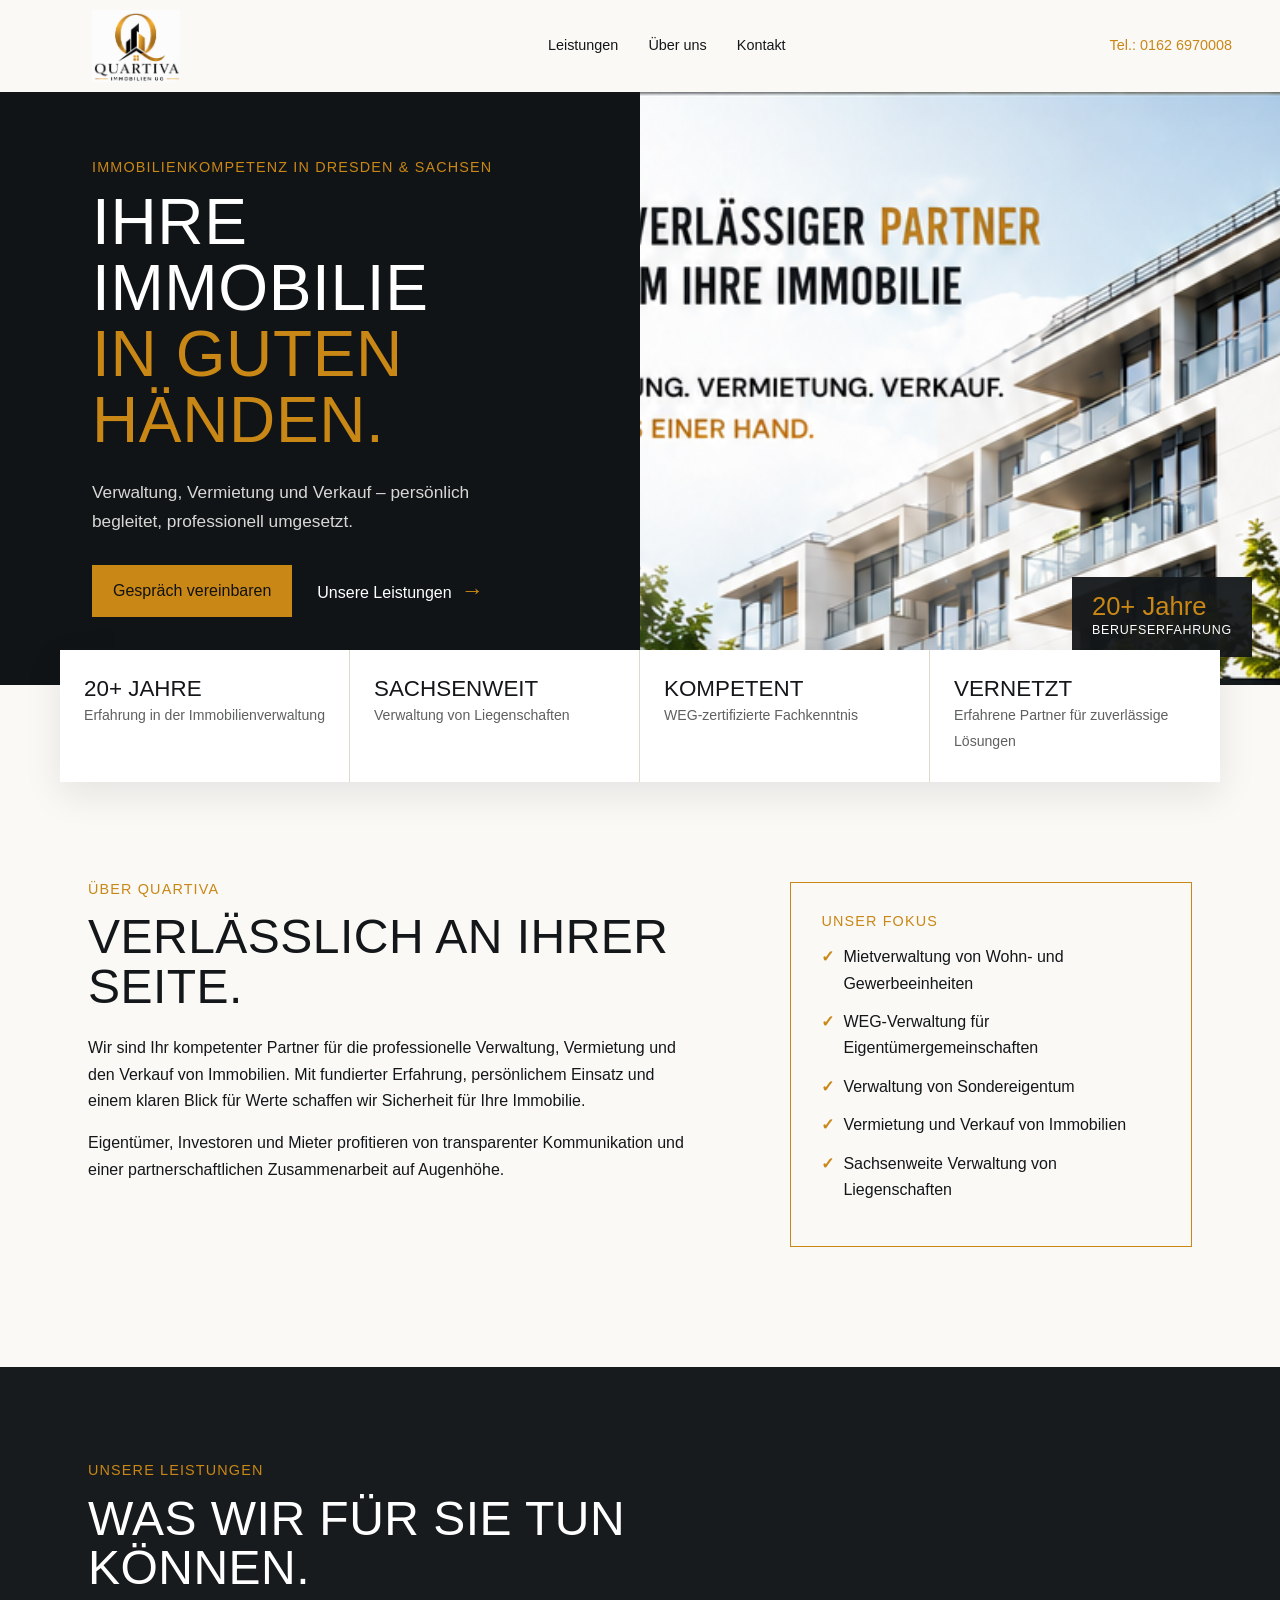
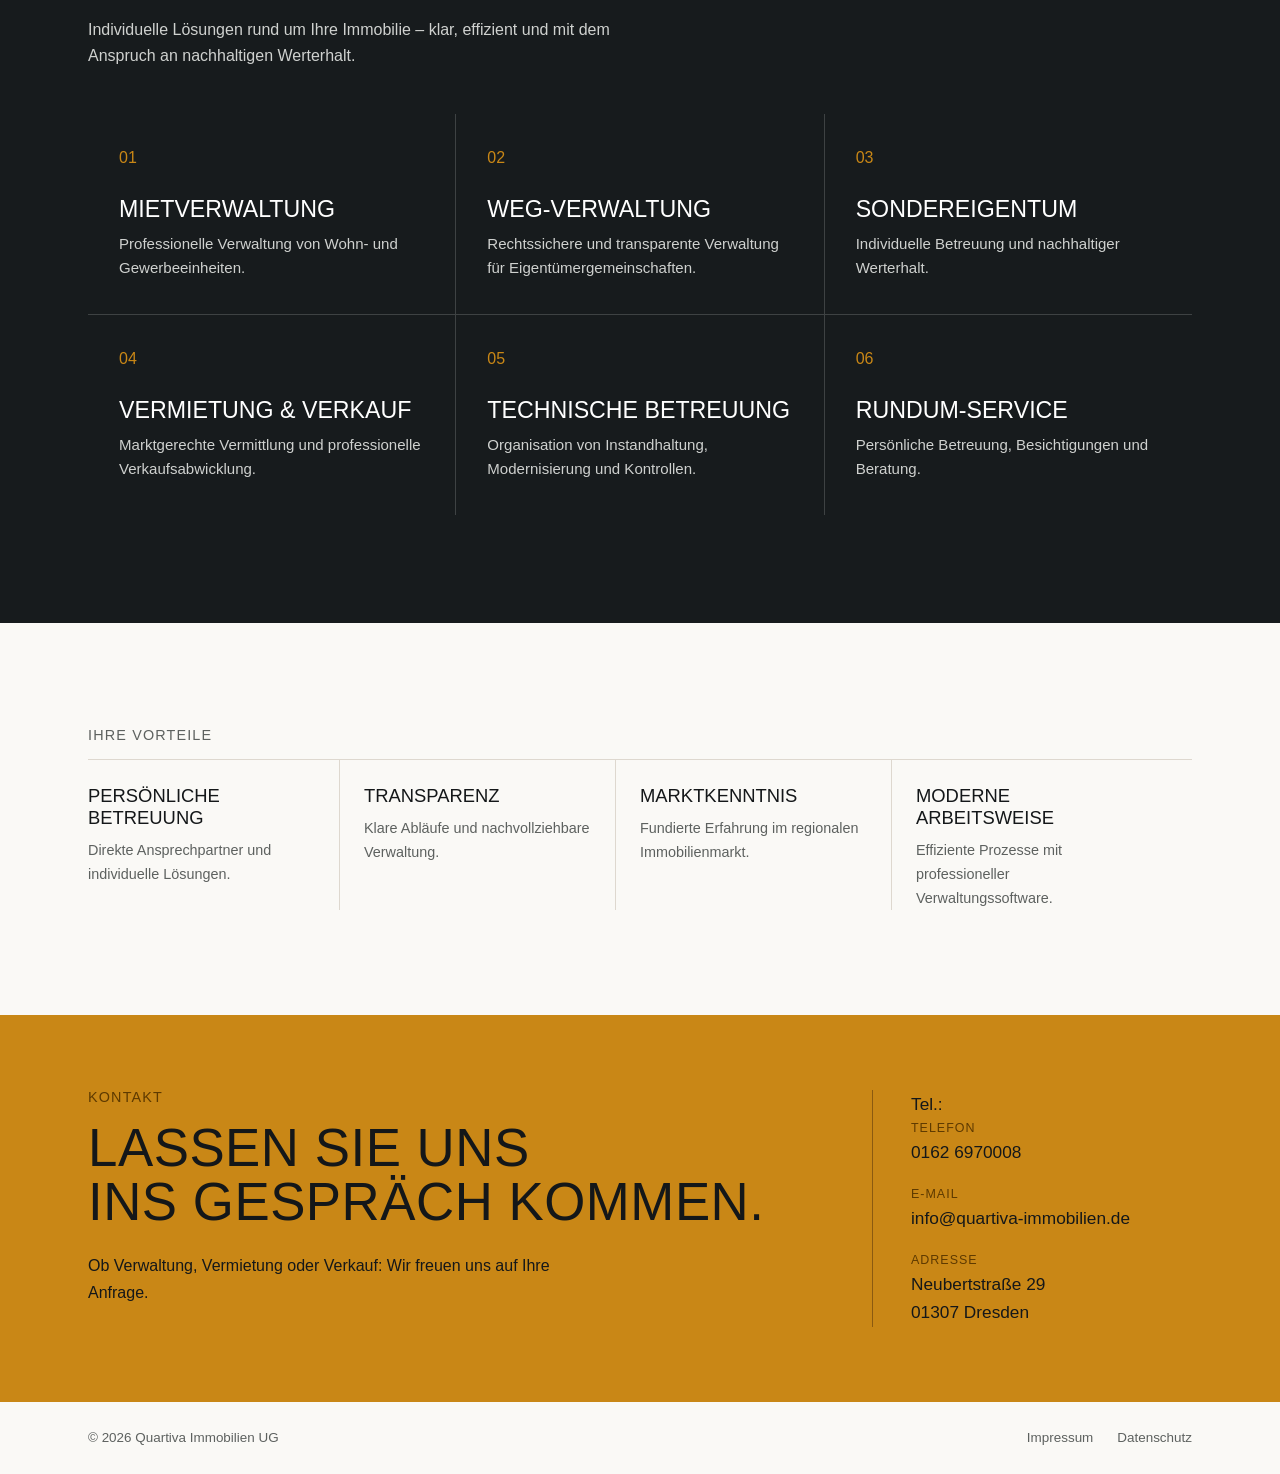
<file: index.html>
<!doctype html>
<html lang="de"><head><meta charset="utf-8"><meta name="viewport" content="width=device-width, initial-scale=1"><meta name="description" content="Quartiva Immobilien UG – Verwaltung, Vermietung und Verkauf von Immobilien in Dresden und Sachsen."><title>Quartiva Immobilien UG | Verwaltung. Vermietung. Verkauf.</title><link rel="stylesheet" href="styles.css"></head>
<body><a class="skip-link" href="#inhalt">Zum Inhalt springen</a><header class="site-header"><a class="brand" href="#start" aria-label="Quartiva Immobilien – Startseite"><img src="assets/quartiva-logo.png" alt="Quartiva Immobilien UG"></a><nav aria-label="Hauptnavigation"><a href="#leistungen">Leistungen</a><a href="#ueber-uns">Über uns</a><a href="#kontakt">Kontakt</a></nav><a class="header-phone" href="tel:+491626970008">0162 6970008</a></header>
<main id="inhalt"><section class="hero" id="start"><div class="hero-copy"><p class="eyebrow">Immobilienkompetenz in Dresden &amp; Sachsen</p><h1>Ihre Immobilie<br><em>in guten Händen.</em></h1><p class="lead">Verwaltung, Vermietung und Verkauf – persönlich begleitet, professionell umgesetzt.</p><div class="hero-actions"><a class="button" href="#kontakt">Gespräch vereinbaren</a><a class="text-link" href="#leistungen">Unsere Leistungen <span>→</span></a></div></div><div class="hero-image"><img src="assets/quartiva-immobilie.png" alt="Moderne Wohnimmobilie mit Balkonen"><div class="image-label"><strong>20+ Jahre</strong><span>Berufserfahrung</span></div></div></section>
<section class="trust" aria-label="Unsere Stärken"><div><b>20+ Jahre</b><span>Erfahrung in der Immobilienverwaltung</span></div><div><b>Sachsenweit</b><span>Verwaltung von Liegenschaften</span></div><div><b>Kompetent</b><span>WEG-zertifizierte Fachkenntnis</span></div><div><b>Vernetzt</b><span>Erfahrene Partner für zuverlässige Lösungen</span></div></section>
<section class="intro" id="ueber-uns"><div><p class="eyebrow">Über Quartiva</p><h2>Verlässlich an Ihrer Seite.</h2><p>Wir sind Ihr kompetenter Partner für die professionelle Verwaltung, Vermietung und den Verkauf von Immobilien. Mit fundierter Erfahrung, persönlichem Einsatz und einem klaren Blick für Werte schaffen wir Sicherheit für Ihre Immobilie.</p><p>Eigentümer, Investoren und Mieter profitieren von transparenter Kommunikation und einer partnerschaftlichen Zusammenarbeit auf Augenhöhe.</p></div><aside><p class="eyebrow">Unser Fokus</p><ul><li>Mietverwaltung von Wohn- und Gewerbeeinheiten</li><li>WEG-Verwaltung für Eigentümergemeinschaften</li><li>Verwaltung von Sondereigentum</li><li>Vermietung und Verkauf von Immobilien</li><li>Sachsenweite Verwaltung von Liegenschaften</li></ul></aside></section>
<section class="services" id="leistungen"><div class="section-title"><p class="eyebrow">Unsere Leistungen</p><h2>Was wir für Sie tun können.</h2><p>Individuelle Lösungen rund um Ihre Immobilie – klar, effizient und mit dem Anspruch an nachhaltigen Werterhalt.</p></div><div class="service-grid"><article><span>01</span><h3>Mietverwaltung</h3><p>Professionelle Verwaltung von Wohn- und Gewerbeeinheiten.</p></article><article><span>02</span><h3>WEG-Verwaltung</h3><p>Rechtssichere und transparente Verwaltung für Eigentümergemeinschaften.</p></article><article><span>03</span><h3>Sondereigentum</h3><p>Individuelle Betreuung und nachhaltiger Werterhalt.</p></article><article><span>04</span><h3>Vermietung &amp; Verkauf</h3><p>Marktgerechte Vermittlung und professionelle Verkaufsabwicklung.</p></article><article><span>05</span><h3>Technische Betreuung</h3><p>Organisation von Instandhaltung, Modernisierung und Kontrollen.</p></article><article><span>06</span><h3>Rundum-Service</h3><p>Persönliche Betreuung, Besichtigungen und Beratung.</p></article></div></section>
<section class="benefits"><p class="eyebrow">Ihre Vorteile</p><div><article><h3>Persönliche Betreuung</h3><p>Direkte Ansprechpartner und individuelle Lösungen.</p></article><article><h3>Transparenz</h3><p>Klare Abläufe und nachvollziehbare Verwaltung.</p></article><article><h3>Marktkenntnis</h3><p>Fundierte Erfahrung im regionalen Immobilienmarkt.</p></article><article><h3>Moderne Arbeitsweise</h3><p>Effiziente Prozesse mit professioneller Verwaltungssoftware.</p></article></div></section>
<section class="contact" id="kontakt"><div><p class="eyebrow">Kontakt</p><h2>Lassen Sie uns<br>ins Gespräch kommen.</h2><p>Ob Verwaltung, Vermietung oder Verkauf: Wir freuen uns auf Ihre Anfrage.</p></div><address><a href="tel:+491626970008"><small>Telefon</small>0162 6970008</a><a href="mailto:info@quartiva-immobilien.de"><small>E-Mail</small>info@quartiva-immobilien.de</a><p><small>Adresse</small>Neubertstraße 29<br>01307 Dresden</p></address></section></main>
<footer><span>© 2026 Quartiva Immobilien UG</span><div><a href="impressum.html">Impressum</a><a href="datenschutz.html">Datenschutz</a></div></footer></body></html>
</file>
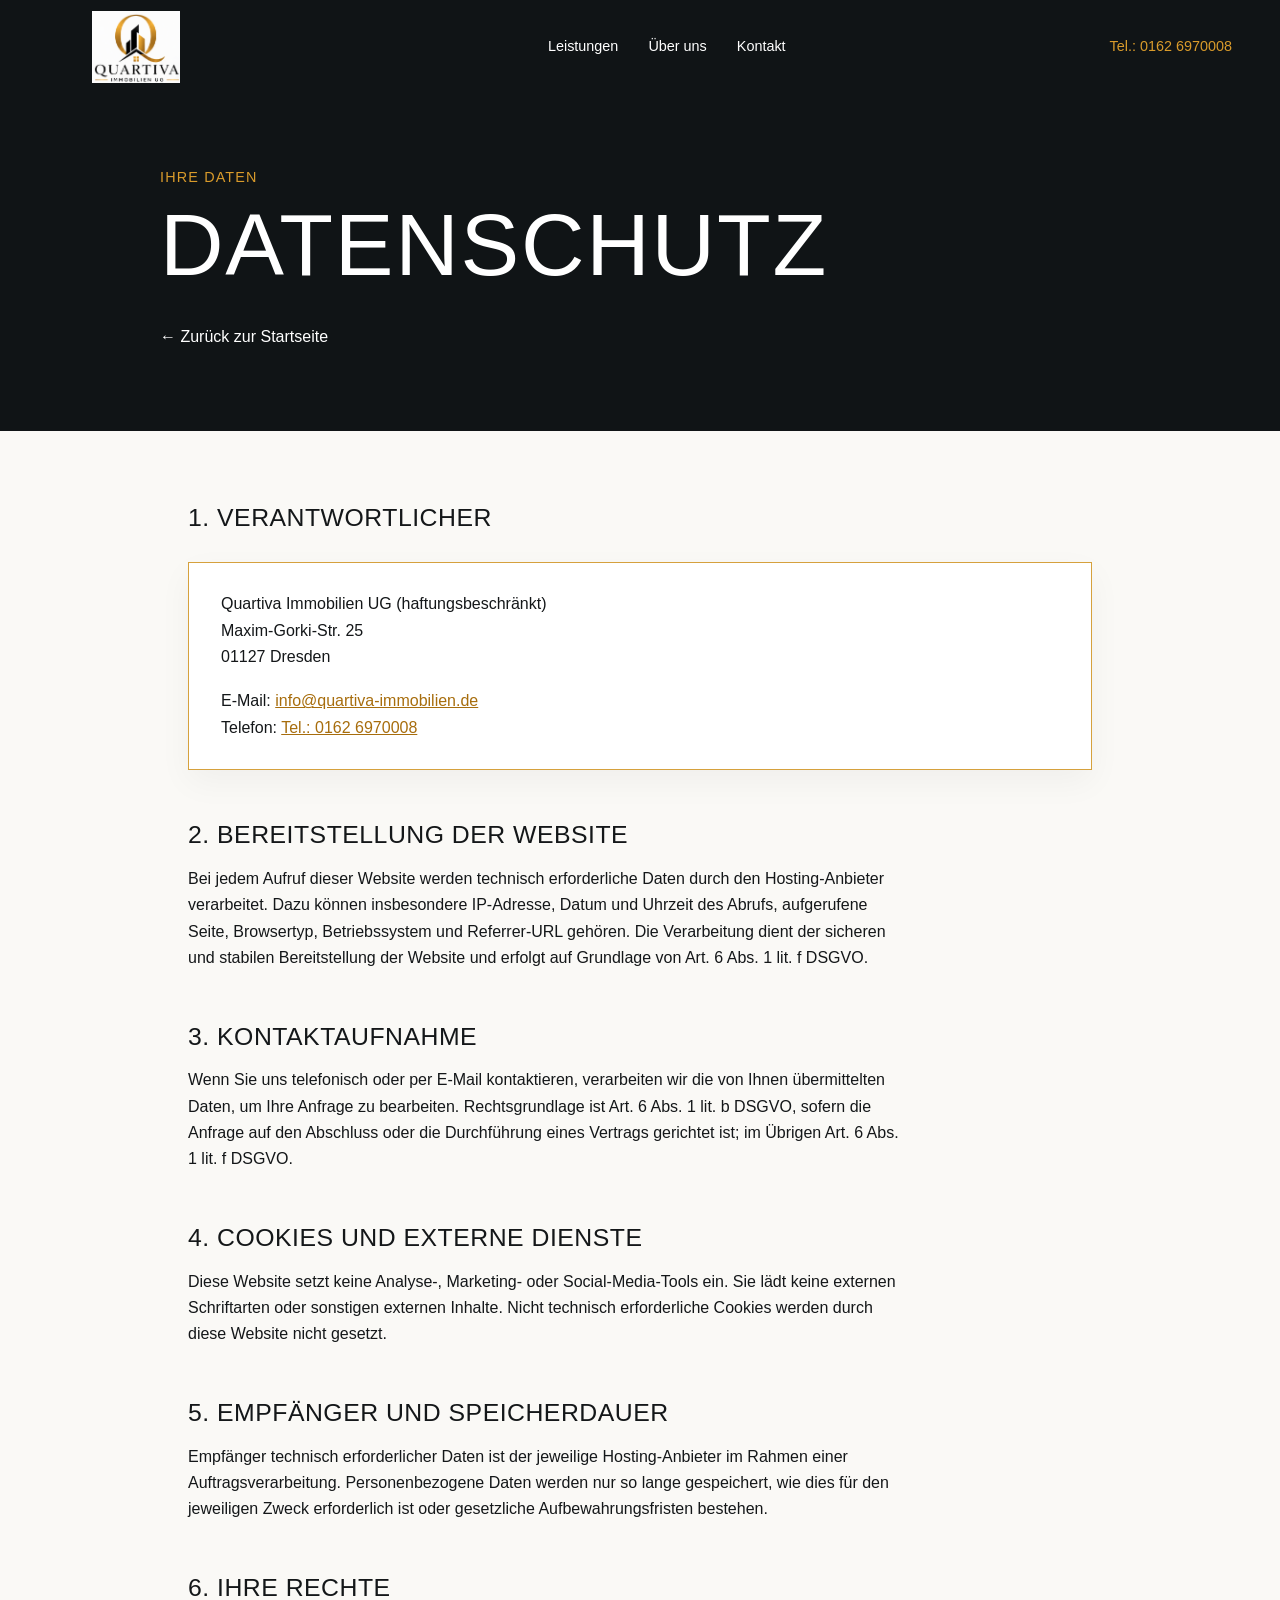
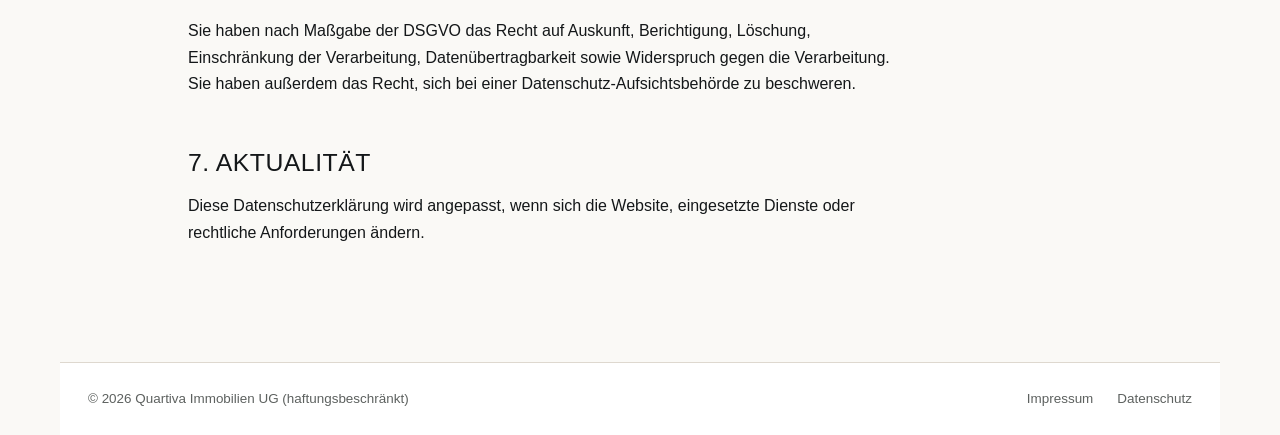
<file: datenschutz.html>
<!doctype html>
<html lang="de"><head><meta charset="utf-8"><meta name="viewport" content="width=device-width, initial-scale=1"><meta name="description" content="Datenschutzerklärung der Quartiva Immobilien UG (haftungsbeschränkt)."><title>Datenschutz | Quartiva Immobilien UG</title><link rel="stylesheet" href="styles.css"><link rel="stylesheet" href="legal.css"></head>
<body><header class="legal-header"><div class="site-header"><a class="brand" href="index.html" aria-label="Quartiva Immobilien – Startseite"><img src="assets/quartiva-logo.png" alt="Quartiva Immobilien UG"></a><nav aria-label="Hauptnavigation"><a href="index.html#leistungen">Leistungen</a><a href="index.html#ueber-uns">Über uns</a><a href="index.html#kontakt">Kontakt</a></nav><a class="header-phone" href="tel:+491626970008">0162 6970008</a></div></header>
<main><section class="legal-hero"><div><p class="eyebrow">Ihre Daten</p><h1>Datenschutz</h1><a class="back-link" href="index.html">← Zurück zur Startseite</a></div></section><section class="legal-content"><h2>1. Verantwortlicher</h2><div class="legal-card"><p><strong>Quartiva Immobilien UG (haftungsbeschränkt)</strong><br>Maxim-Gorki-Str. 25<br>01127 Dresden</p><p style="margin-top:18px">E-Mail: <a href="mailto:info@quartiva-immobilien.de">info@quartiva-immobilien.de</a><br>Telefon: <a href="tel:+491626970008">0162 6970008</a></p></div><h2>2. Bereitstellung der Website</h2><p>Bei jedem Aufruf dieser Website werden technisch erforderliche Daten durch den Hosting-Anbieter verarbeitet. Dazu können insbesondere IP-Adresse, Datum und Uhrzeit des Abrufs, aufgerufene Seite, Browsertyp, Betriebssystem und Referrer-URL gehören. Die Verarbeitung dient der sicheren und stabilen Bereitstellung der Website und erfolgt auf Grundlage von Art. 6 Abs. 1 lit. f DSGVO.</p><h2>3. Kontaktaufnahme</h2><p>Wenn Sie uns telefonisch oder per E-Mail kontaktieren, verarbeiten wir die von Ihnen übermittelten Daten, um Ihre Anfrage zu bearbeiten. Rechtsgrundlage ist Art. 6 Abs. 1 lit. b DSGVO, sofern die Anfrage auf den Abschluss oder die Durchführung eines Vertrags gerichtet ist; im Übrigen Art. 6 Abs. 1 lit. f DSGVO.</p><h2>4. Cookies und externe Dienste</h2><p>Diese Website setzt keine Analyse-, Marketing- oder Social-Media-Tools ein. Sie lädt keine externen Schriftarten oder sonstigen externen Inhalte. Nicht technisch erforderliche Cookies werden durch diese Website nicht gesetzt.</p><h2>5. Empfänger und Speicherdauer</h2><p>Empfänger technisch erforderlicher Daten ist der jeweilige Hosting-Anbieter im Rahmen einer Auftragsverarbeitung. Personenbezogene Daten werden nur so lange gespeichert, wie dies für den jeweiligen Zweck erforderlich ist oder gesetzliche Aufbewahrungsfristen bestehen.</p><h2>6. Ihre Rechte</h2><p>Sie haben nach Maßgabe der DSGVO das Recht auf Auskunft, Berichtigung, Löschung, Einschränkung der Verarbeitung, Datenübertragbarkeit sowie Widerspruch gegen die Verarbeitung. Sie haben außerdem das Recht, sich bei einer Datenschutz-Aufsichtsbehörde zu beschweren.</p><h2>7. Aktualität</h2><p>Diese Datenschutzerklärung wird angepasst, wenn sich die Website, eingesetzte Dienste oder rechtliche Anforderungen ändern.</p></section></main>
<footer class="legal-footer"><span>© 2026 Quartiva Immobilien UG (haftungsbeschränkt)</span><div><a href="impressum.html">Impressum</a><a href="datenschutz.html">Datenschutz</a></div></footer></body></html>
</file>
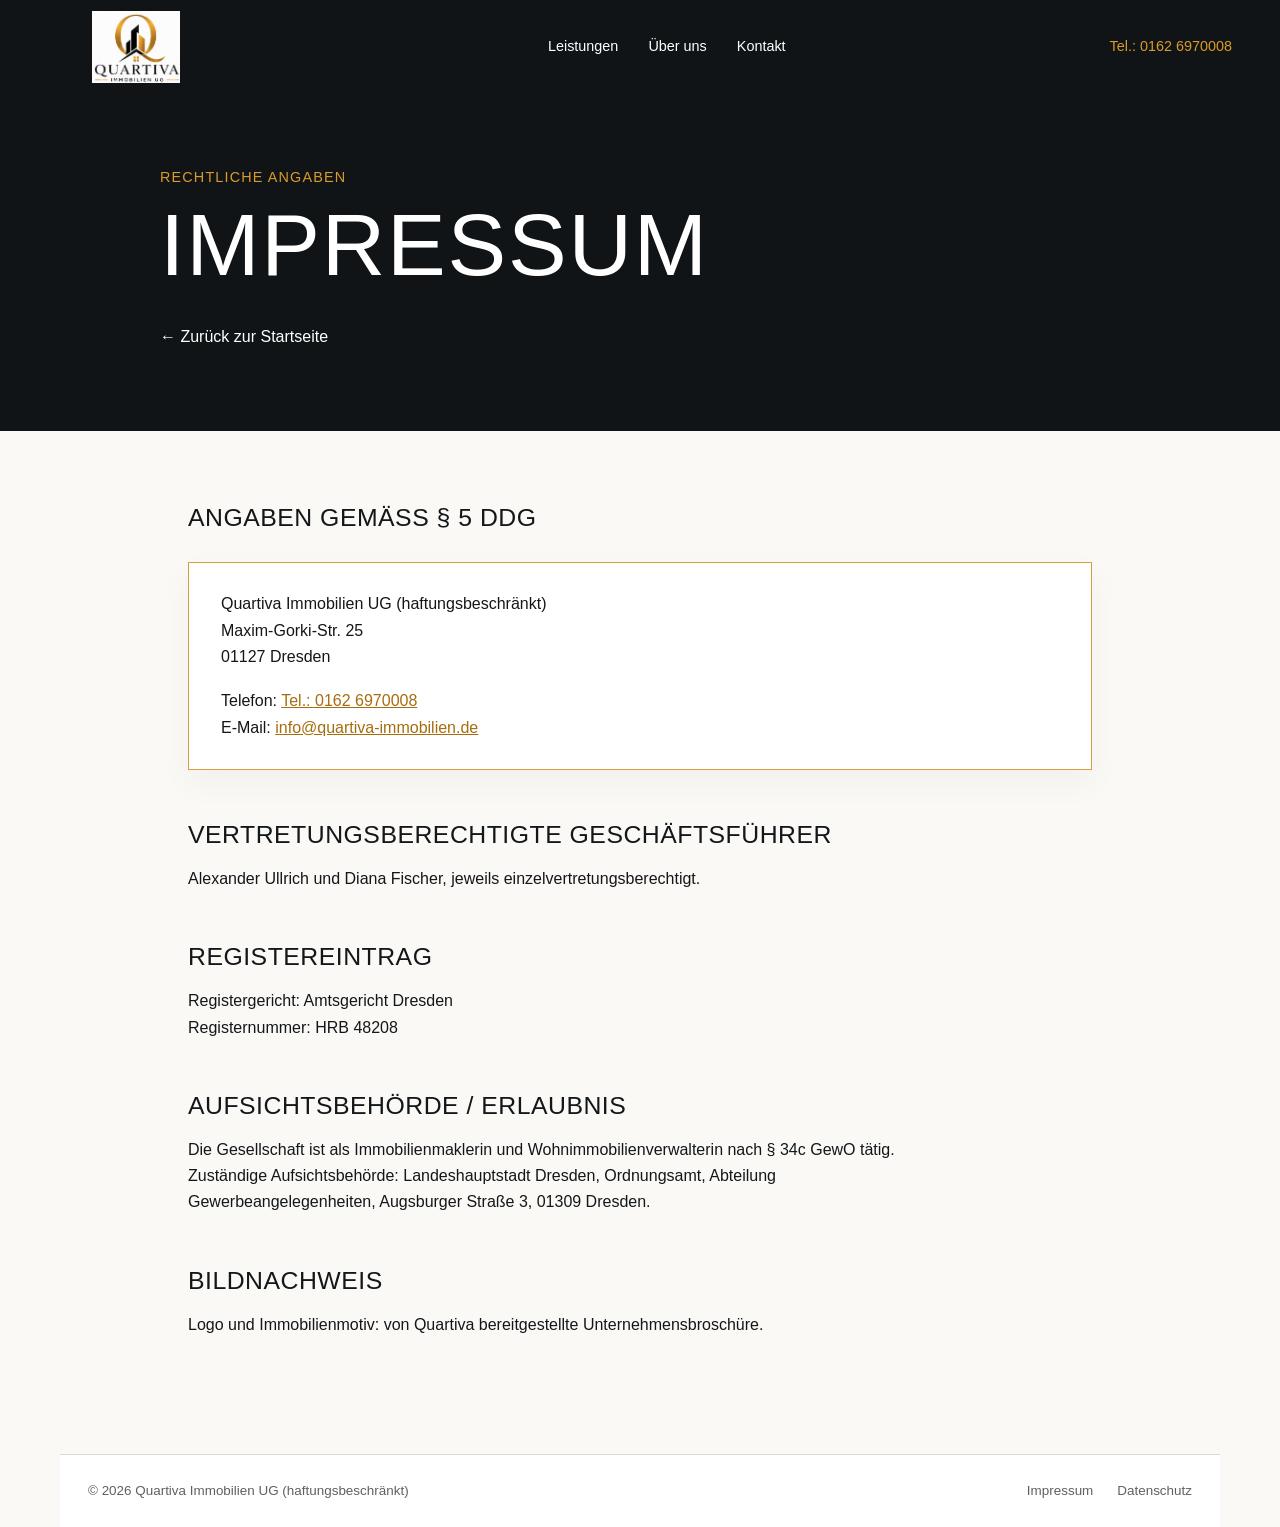
<file: impressum.html>
<!doctype html>
<html lang="de"><head><meta charset="utf-8"><meta name="viewport" content="width=device-width, initial-scale=1"><meta name="description" content="Impressum der Quartiva Immobilien UG (haftungsbeschränkt)."><title>Impressum | Quartiva Immobilien UG</title><link rel="stylesheet" href="styles.css"><link rel="stylesheet" href="legal.css"></head>
<body><header class="legal-header"><div class="site-header"><a class="brand" href="index.html" aria-label="Quartiva Immobilien – Startseite"><img src="assets/quartiva-logo.png" alt="Quartiva Immobilien UG"></a><nav aria-label="Hauptnavigation"><a href="index.html#leistungen">Leistungen</a><a href="index.html#ueber-uns">Über uns</a><a href="index.html#kontakt">Kontakt</a></nav><a class="header-phone" href="tel:+491626970008">0162 6970008</a></div></header>
<main><section class="legal-hero"><div><p class="eyebrow">Rechtliche Angaben</p><h1>Impressum</h1><a class="back-link" href="index.html">← Zurück zur Startseite</a></div></section><section class="legal-content"><h2>Angaben gemäß § 5 DDG</h2><div class="legal-card"><p><strong>Quartiva Immobilien UG (haftungsbeschränkt)</strong><br>Maxim-Gorki-Str. 25<br>01127 Dresden</p><p style="margin-top:18px">Telefon: <a href="tel:+491626970008">0162 6970008</a><br>E-Mail: <a href="mailto:info@quartiva-immobilien.de">info@quartiva-immobilien.de</a></p></div><h2>Vertretungsberechtigte Geschäftsführer</h2><p>Alexander Ullrich und Diana Fischer, jeweils einzelvertretungsberechtigt.</p><h2>Registereintrag</h2><p>Registergericht: Amtsgericht Dresden<br>Registernummer: HRB 48208</p><h2>Aufsichtsbehörde / Erlaubnis</h2><p>Die Gesellschaft ist als Immobilienmaklerin und Wohnimmobilienverwalterin nach § 34c GewO tätig. Zuständige Aufsichtsbehörde: Landeshauptstadt Dresden, Ordnungsamt, Abteilung Gewerbeangelegenheiten, Augsburger Straße 3, 01309 Dresden.</p><h2>Bildnachweis</h2><p>Logo und Immobilienmotiv: von Quartiva bereitgestellte Unternehmensbroschüre.</p></section></main>
<footer class="legal-footer"><span>© 2026 Quartiva Immobilien UG (haftungsbeschränkt)</span><div><a href="impressum.html">Impressum</a><a href="datenschutz.html">Datenschutz</a></div></footer></body></html>
</file>
<file: styles.css>
:root{--ink:#141719;--paper:#faf9f6;--gold:#c98716;--line:#ded8cf;--muted:#5d615f}*{box-sizing:border-box}html{scroll-behavior:smooth}body{margin:0;background:var(--paper);color:var(--ink);font:16px/1.65 Arial,sans-serif}.skip-link{position:absolute;left:-999px}.skip-link:focus{left:1rem;top:1rem;z-index:9;background:#fff;padding:.5rem}.site-header{height:92px;max-width:1240px;margin:auto;padding:0 28px;display:flex;align-items:center;justify-content:space-between;gap:28px}.brand img{display:block;width:176px;height:72px;object-fit:contain}nav{display:flex;gap:30px}a{color:inherit;text-decoration:none}nav a{font-weight:600;font-size:.9rem}.header-phone{font-weight:700;font-size:.9rem;color:var(--gold)}
.hero{min-height:570px;background:#101416;display:grid;grid-template-columns:1fr 1fr}.hero-copy{max-width:620px;justify-self:end;align-self:center;padding:68px 72px}.eyebrow{font:600 .9rem/1 Arial,sans-serif;letter-spacing:.08em;text-transform:uppercase;color:var(--gold);margin:0 0 16px}.hero h1,h2{font:600 clamp(2.35rem,5vw,4.6rem)/1.03 Impact,Arial,sans-serif;text-transform:uppercase;letter-spacing:.01em;margin:0}.hero h1{color:#fff}.hero h1 em{font-style:normal;color:var(--gold)}.lead{color:#d8d8d6;max-width:420px;margin:24px 0 30px;font-size:1.08rem}.hero-actions{display:flex;align-items:center;gap:25px}.button{background:var(--gold);color:#111;padding:13px 21px;font-weight:700}.text-link{color:#fff;font-weight:700}.text-link span{color:var(--gold);font-size:1.4em;padding-left:5px}.hero-image{position:relative;overflow:hidden}.hero-image>img{width:100%;height:100%;min-height:570px;object-fit:cover}.image-label{position:absolute;right:28px;bottom:28px;background:rgba(20,23,25,.94);color:#fff;padding:17px 20px;display:flex;flex-direction:column}.image-label strong{font:600 1.6rem/1 Impact,Arial,sans-serif;color:var(--gold)}.image-label span{font-size:.78rem;text-transform:uppercase;letter-spacing:.06em}
.trust{max-width:1160px;margin:-35px auto 100px;position:relative;z-index:2;background:#fff;box-shadow:0 12px 35px #15151518;display:grid;grid-template-columns:repeat(4,1fr)}.trust div{padding:27px 24px;border-right:1px solid var(--line)}.trust div:last-child{border:0}.trust b{display:block;font:600 1.4rem/1.1 Impact,Arial,sans-serif;text-transform:uppercase}.trust span{color:var(--muted);font-size:.88rem}.intro,.services,.benefits,.contact{max-width:1160px;margin:0 auto;padding:0 28px}.intro{display:grid;grid-template-columns:1.2fr .8fr;gap:100px;padding-bottom:120px}.intro h2,.services h2,.contact h2{font-size:3rem;margin-bottom:24px}.intro p:not(.eyebrow){max-width:630px}.intro aside{border:1px solid var(--gold);padding:31px 30px;align-self:center}.intro ul{padding:0;margin:0;list-style:none}.intro li{margin:12px 0;padding-left:22px;position:relative}.intro li:before{content:'✓';position:absolute;left:0;color:var(--gold);font-weight:700}.services{max-width:none;background:#171b1d;color:#fff;padding:96px max(28px,calc((100% - 1104px)/2)) 108px}.services .section-title{max-width:590px;margin-bottom:45px}.services .section-title>p:last-child{color:#cfd1cf}.service-grid{display:grid;grid-template-columns:repeat(3,1fr);gap:1px;background:#3e4243}.service-grid article{background:#171b1d;padding:31px;min-height:200px}.service-grid span{font:600 1rem Impact,Arial,sans-serif;color:var(--gold)}h3{font:600 1.45rem/1.2 Impact,Arial,sans-serif;text-transform:uppercase;margin:24px 0 8px}article p{margin:0;color:#cfd1cf;font-size:.94rem}
.benefits{padding-top:105px;padding-bottom:105px}.benefits>div{display:grid;grid-template-columns:repeat(4,1fr);border-top:1px solid var(--line)}.benefits article{padding:25px 24px 0 0;margin-right:24px;border-right:1px solid var(--line)}.benefits article:last-child{border:0}.benefits h3{font-size:1.15rem;margin:0 0 10px}.benefits p{color:var(--muted);font-size:.9rem}.contact{max-width:none;background:var(--gold);padding:75px max(28px,calc((100% - 1104px)/2));display:flex;justify-content:space-between;gap:80px}.contact .eyebrow{color:#5e3a00}.contact h2{font-size:3.3rem}.contact>div>p:last-child{max-width:470px}.contact address{font-style:normal;min-width:320px;border-left:1px solid #8b5a10;padding-left:38px;display:grid;align-content:center;gap:19px}.contact address a,.contact address p{font-size:1.08rem;margin:0}.contact small{font:600 .78rem/1.5 Arial,sans-serif;display:block;text-transform:uppercase;letter-spacing:.08em;color:#5e3a00}footer{max-width:1160px;margin:auto;padding:25px 28px;display:flex;justify-content:space-between;gap:20px;font-size:.84rem;color:var(--muted)}footer div{display:flex;gap:24px}footer a:hover,nav a:hover,.text-link:hover{text-decoration:underline}.legal{max-width:820px;margin:0 auto;padding:70px 28px 100px}.legal>a{display:inline-block;margin-bottom:60px;color:var(--gold);font-weight:700}.legal h1{font-size:4rem;margin-bottom:55px}.legal h2{font-size:1.45rem;margin:37px 0 10px}.legal p{max-width:720px}
@media(max-width:800px){.site-header{height:78px;padding:0 18px}.brand img{width:130px}nav,.header-phone{display:none}.hero{grid-template-columns:1fr}.hero-copy{order:2;justify-self:auto;padding:54px 28px}.hero-image{height:330px}.hero-image>img{min-height:0}.trust{margin:0;grid-template-columns:1fr 1fr;box-shadow:none}.trust div{padding:23px 20px}.intro{grid-template-columns:1fr;gap:40px;padding:75px 28px}.services{padding-top:70px}.service-grid{grid-template-columns:1fr}.service-grid article{min-height:auto}.benefits{padding-top:70px;padding-bottom:70px}.benefits>div{grid-template-columns:1fr 1fr;gap:25px}.benefits article{border:0;padding:0}.contact{padding-top:65px;padding-bottom:65px;display:block}.contact address{margin-top:42px;padding-left:24px;min-width:0}.contact h2{font-size:2.8rem}footer{display:block}footer div{margin-top:9px}.hero h1{font-size:3.2rem}}
/* Einheitliche, leichte Schriftstärke */
body *{font-weight:300!important}
a[href^="tel:"]::before{content:"Tel.: ";}
</file>
<file: legal.css>
.legal-header{background:#101416}.legal-header .site-header{height:94px}.legal-header .brand img{filter:none}.legal-header nav a{color:#fff}.legal-header .header-phone{color:#d99b2b}.legal-hero{background:#101416;color:#fff;padding:76px 28px 80px}.legal-hero>div,.legal-content{max-width:960px;margin:auto}.legal-hero .eyebrow{color:#d99b2b}.legal-hero h1{font:600 clamp(2.8rem,7vw,5.5rem)/1.02 Impact,Arial,sans-serif;text-transform:uppercase;margin:0;letter-spacing:.02em}.legal-content{padding:72px 28px 100px}.legal-content h2{font:600 1.55rem/1.2 Impact,Arial,sans-serif;text-transform:uppercase;letter-spacing:.02em;margin:50px 0 14px}.legal-content h2:first-child{margin-top:0}.legal-content p{max-width:720px}.legal-content a:not(.back-link){color:#a76d0d;font-weight:700;text-decoration:underline}.legal-card{border:1px solid #d6a13d;background:#fff;padding:28px 32px;margin:30px 0 10px;box-shadow:0 12px 32px #1919190b}.legal-card p{margin:0}.back-link{display:inline-flex;margin-top:34px;font-weight:700;color:#fff}.legal-footer{background:#fff;border-top:1px solid #ded8cf}.legal-footer a{color:#5d615f}@media(max-width:800px){.legal-header .site-header{height:78px}.legal-hero{padding:58px 28px 64px}.legal-content{padding:52px 28px 72px}.legal-content h2{margin-top:38px}.legal-card{padding:22px}}
</file>
